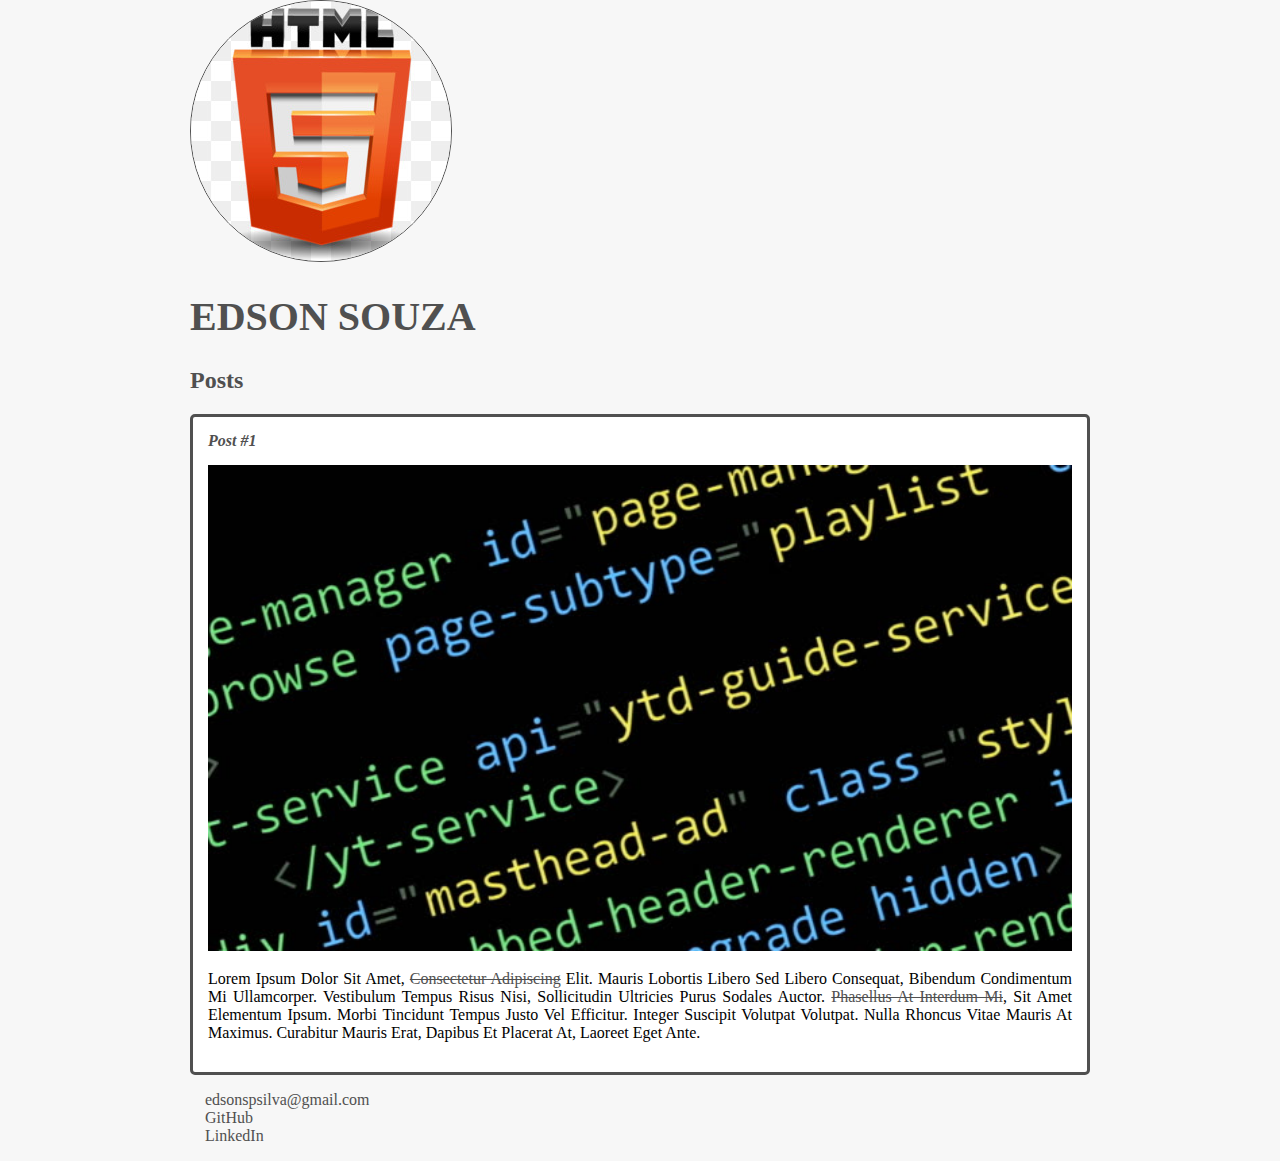
<file: curso-html5-css3/index.html>
<!DOCTYPE html>
<html>
    <head>
        <meta charset="utf-8">
        <title>Edson Souza</title>
        <link rel="stylesheet" href="style.css">
    </head>
    <body>
        <header>
            <img src="logo-html.jpg" alt="logo html" class="photo">
            <h1 id="title">Edson Souza</h1>
        </header>
        <section>
            <header>
                <h2 class="subtitle">Posts</h2>
            </header>
            <article class="post">
                <header>
                    <h3 class="post_title">Post #1</h3>
                    <img src="html-code-background.jpg" alt="background codigo html" class="post_image">
                </header>
                <p class="post_content">
                    Lorem ipsum dolor sit amet, <a href="https://www.google.com.br" target="_blank">consectetur adipiscing</a> elit. Mauris lobortis libero sed libero consequat, 
                    bibendum condimentum mi ullamcorper. Vestibulum tempus risus nisi, sollicitudin ultricies purus sodales auctor. 
                    <a href="mailto:edsonspsilva@gmail.com">Phasellus at interdum mi</a>, sit amet elementum ipsum. Morbi tincidunt tempus justo vel efficitur. 
                    Integer suscipit volutpat volutpat. Nulla rhoncus vitae mauris at maximus. Curabitur mauris erat, 
                    dapibus et placerat at, laoreet eget ante. 
                </p>
            </article>
        </section>
        <footer>
            <ul class="contacts_list">
                <li><a href="mailto:edsonspsilva@gmail.com">edsonspsilva@gmail.com</a></li>
                <li><a href="https://github.com/edson85ss">GitHub</a></li>
                <li><a href="https://www.linkedin.com/in/edson-silva-15871641/">LinkedIn</a></li>
            </ul>
        </footer>
    </body>
</html>
</file>
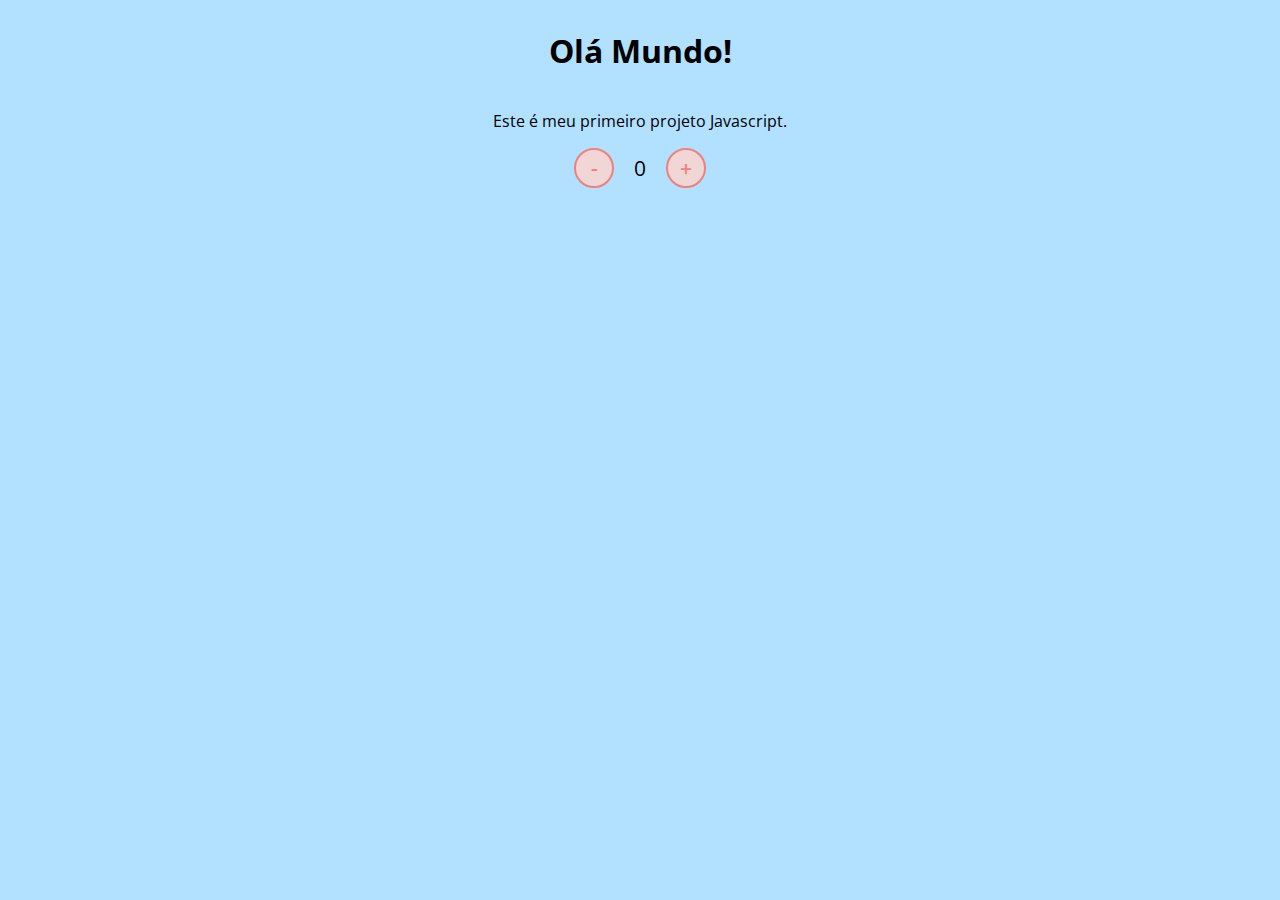
<file: curso-javascript/index.html>
<!DOCTYPE html>
<html lang="en">
<head>
    <meta charset="UTF-8">
    <meta http-equiv="X-UA-Compatible" content="IE=edge">
    <meta name="viewport" content="width=device-width, initial-scale=1.0">
    <link rel="stylesheet" href="assets/css/style.css">
    <title>Contador</title>
</head>
<body>
    <h1>Olá Mundo!</h1>
    <p>Este é meu primeiro projeto Javascript.</p>
    <div id="counter">
        <button name="subtrair" onclick="decrement()">-</button>
        <span id="currentNumber">0</span>
        <button name="adicionar" onclick="increment()">+</button>
    </div>
    <script src="assets/javascript/scripts.js"></script>
</body>
</html>
</file>
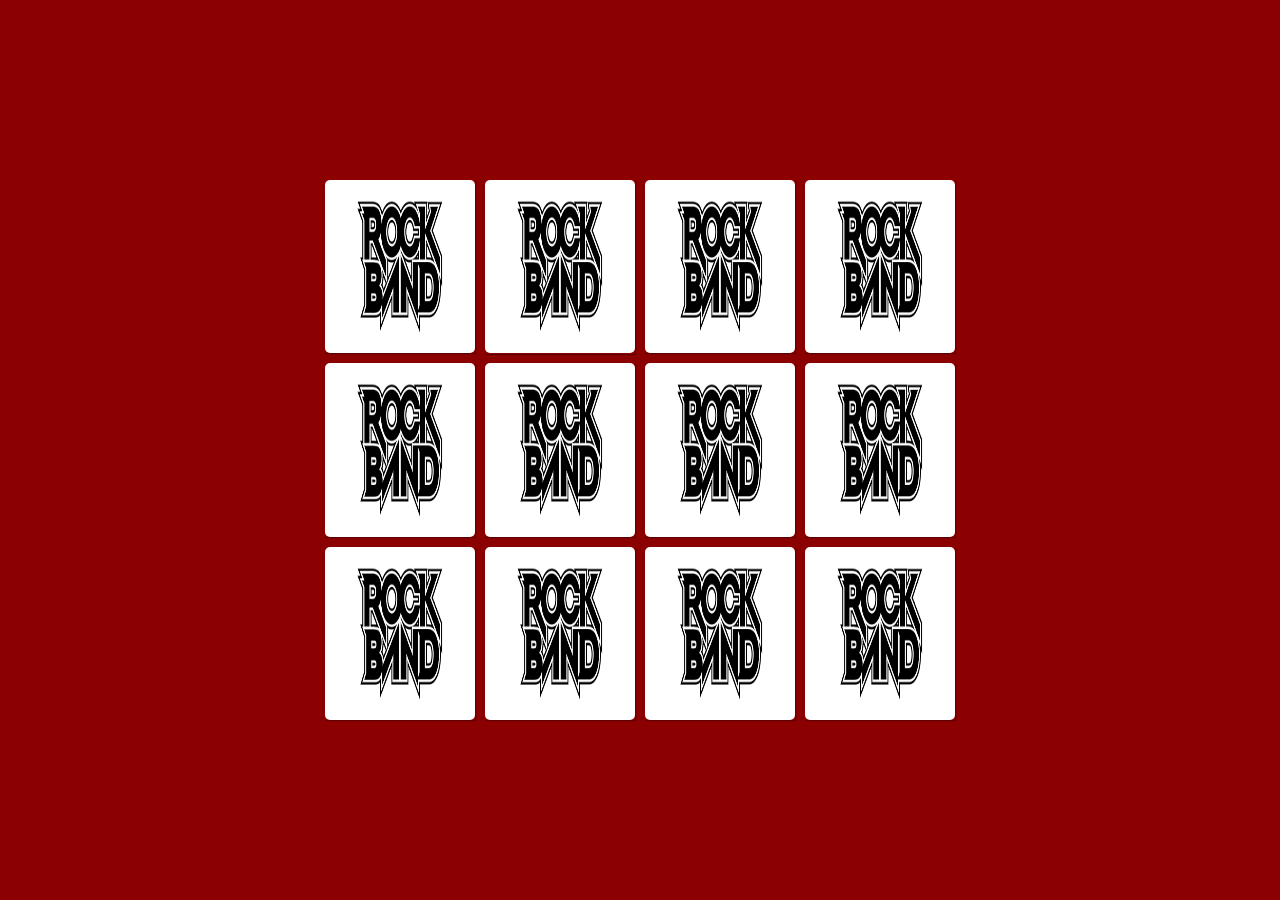
<file: curso-javascript/jogo-da-memoria/index.html>
<!DOCTYPE html>
<html lang="en">
<head>
    <meta charset="UTF-8">
    <meta http-equiv="X-UA-Compatible" content="IE=edge">
    <meta name="viewport" content="width=device-width, initial-scale=1.0">
    <link rel="stylesheet" href="./style.css">
    <title>Jogo da Memória</title>
</head>
<body>
    
    <main class="memory-game">
        <div class="card" data-card="guns">
            <img src="./img/guns.jpg" alt="face da carta" class="card-front">
            <img src="./img/rock.png" alt="verso da carta" class="card-back">
        </div>
        <div class="card" data-card="iron">
            <img src="./img/iron.jpg" alt="face da carta" class="card-front">
            <img src="./img/rock.png" alt="verso da carta" class="card-back">
        </div>
        <div class="card" data-card="kiss">
            <img src="./img/kiss.jpg" alt="face da carta" class="card-front">
            <img src="./img/rock.png" alt="verso da carta" class="card-back">
        </div>
        <div class="card" data-card="motorhead">
            <img src="./img/motorhead.jpg" alt="face da carta" class="card-front">
            <img src="./img/rock.png" alt="verso da carta" class="card-back">
        </div>
        <div class="card" data-card="sabbath">
            <img src="./img/sabbath.png" alt="face da carta" class="card-front">
            <img src="./img/rock.png" alt="verso da carta" class="card-back">
        </div>
        <div class="card" data-card="stones">
            <img src="./img/stones.png" alt="face da carta" class="card-front">
            <img src="./img/rock.png" alt="verso da carta" class="card-back">
        </div>
        <div class="card" data-card="guns">
            <img src="./img/guns.jpg" alt="face da carta" class="card-front">
            <img src="./img/rock.png" alt="verso da carta" class="card-back">
        </div>
        <div class="card" data-card="iron">
            <img src="./img/iron.jpg" alt="face da carta" class="card-front">
            <img src="./img/rock.png" alt="verso da carta" class="card-back">
        </div>
        <div class="card" data-card="kiss">
            <img src="./img/kiss.jpg" alt="face da carta" class="card-front">
            <img src="./img/rock.png" alt="verso da carta" class="card-back">
        </div>
        <div class="card" data-card="motorhead">
            <img src="./img/motorhead.jpg" alt="face da carta" class="card-front">
            <img src="./img/rock.png" alt="verso da carta" class="card-back">
        </div>
        <div class="card" data-card="sabbath">
            <img src="./img/sabbath.png" alt="face da carta" class="card-front">
            <img src="./img/rock.png" alt="verso da carta" class="card-back">
        </div>
        <div class="card" data-card="stones">
            <img src="./img/stones.png" alt="face da carta" class="card-front">
            <img src="./img/rock.png" alt="verso da carta" class="card-back">
        </div>
        
    </main>
    
    <script src="./script.js"></script>
</body>
</html>
</file>
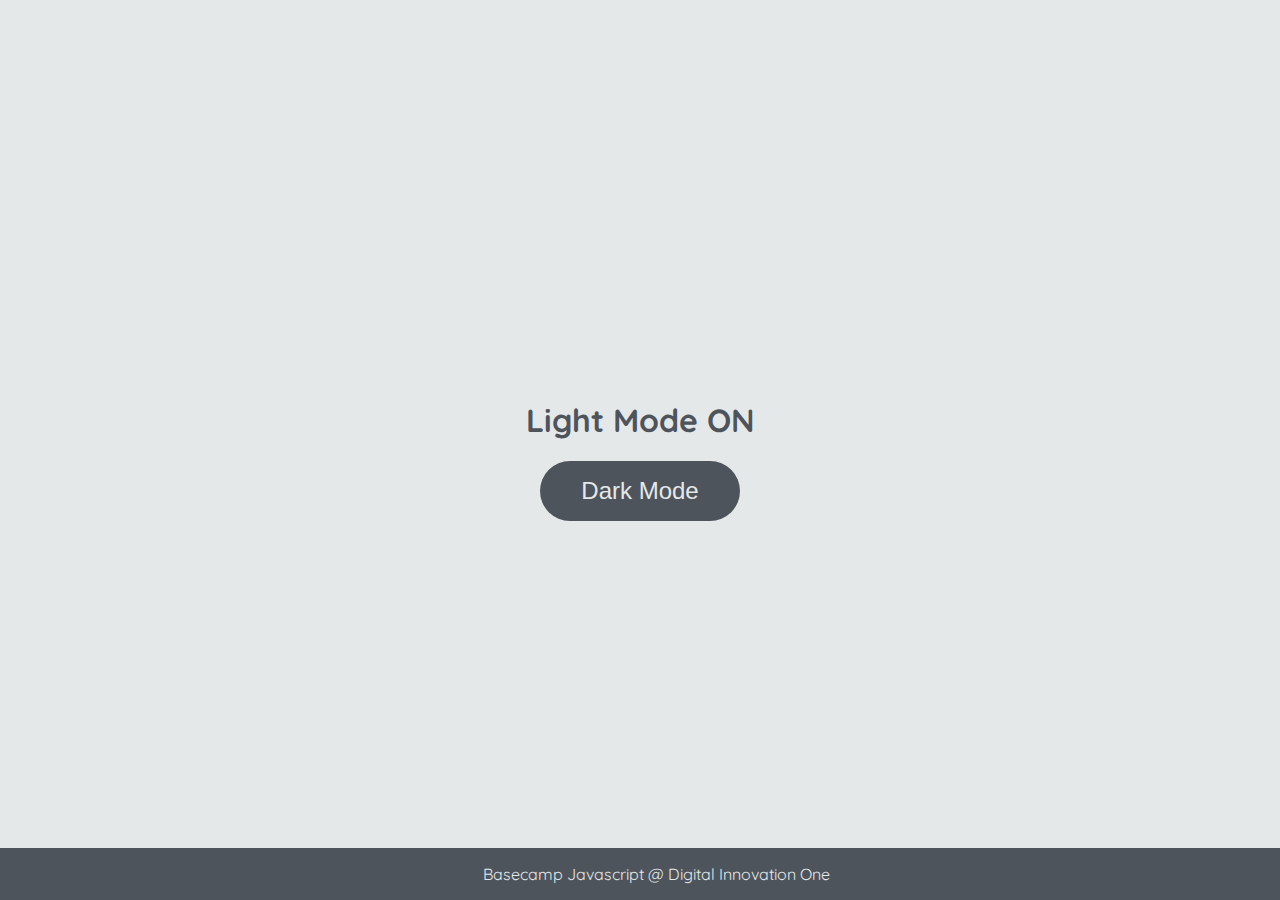
<file: curso-javascript/manipulando-dom/index.html>
<!DOCTYPE html>
<html lang="en">
	<head>
		<meta charset="UTF-8" />
		<meta http-equiv="X-UA-Compatible" content="IE=edge" />
		<meta name="viewport" content="width=device-width, initial-scale=1.0" />
		<link rel="stylesheet" href="assets/css/styles.css" />
		<title>Dark mode and Light Mode</title>
	</head>
	<body id="corpo">
		<main>
			<h1 id="page-title">Light Mode ON</h1>
			<button aria-label="selecionar-modo" id="mode-selector">Dark Mode</button>
		</main>

		<footer id="rodape">Basecamp Javascript @ Digital Innovation One</footer>
		<script src="assets/js/scripts.js"></script>
	</body>
</html>
</file>
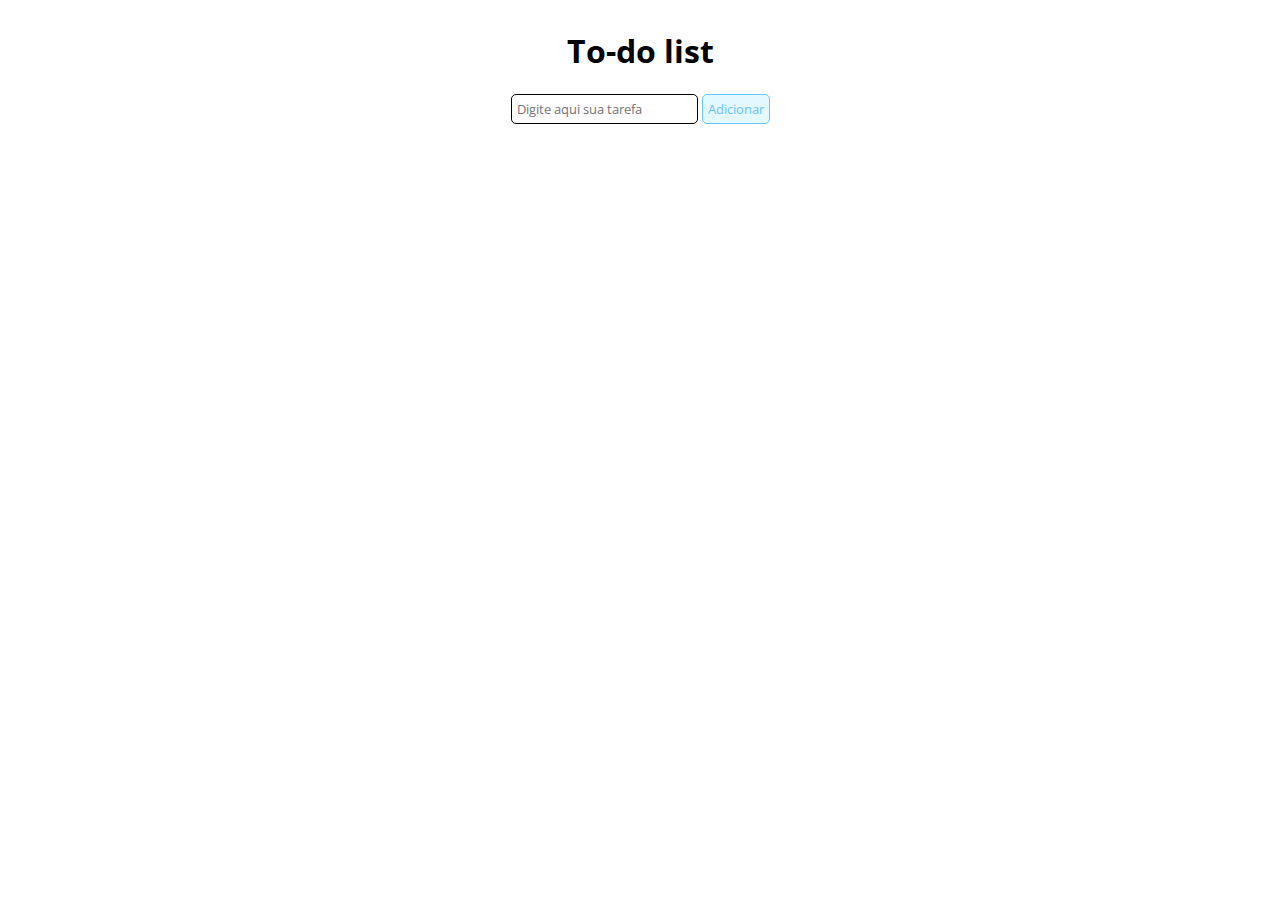
<file: curso-javascript/to-do-list/index.html>
<!DOCTYPE html>
<html lang="en">
<head>
    <meta charset="UTF-8">
    <meta http-equiv="X-UA-Compatible" content="IE=edge">
    <meta name="viewport" content="width=device-width, initial-scale=1.0">
    <link rel="stylesheet" href="style.css">
    <title>To Do List</title>
</head>
<body>
    <h1>To-do list</h1>
    <div id="list">
        <form id="task-form">
            <input id="task-input" name="tarefa" type="text" placeholder="Digite aqui sua tarefa" />
            <button type="submit">Adicionar</button>
        </form>
        <div id="tasks"></div>
    </div>
    <script src="script.js"></script>
</body>
</html>
</file>
<file: curso-html5-css3/style.css>
body{
    background: #f7f7f7;
    font-family: Verdana;
    max-width: 900px;
    margin: auto;
}

.photo{
    border: 1px solid #505050;
    border-radius: 50%;
}

#title, .subtitle, .post_title{
    color: #505050;
}

#title{
    font-size: 40px;
    text-transform: uppercase;
}

a{
    text-decoration: line-through;
    color: #505050;
}

.post_title{
    font-size: 16px;
    font-style: italic;
    margin: 0;
    margin-bottom: 15px;
}

.post{
    background: #fff;
    padding: 15px;
    border: 3px solid #505050;
    margin-bottom: 15px;
    border-radius: 5px;
}

.post_content{
    margin: 0;
    margin-bottom: 15px;
    text-transform: capitalize;
    text-align: justify;
}

.post_image{
    margin-bottom: 15px;
    width: 100%;
}

.contacts_list{
    list-style-type: none;
    padding-left: 15px;
}

.contacts_list li a{
    text-decoration: none;
}
</file>
<file: curso-javascript/assets/css/style.css>
@import url('https://fonts.googleapis.com/css2?family=Open+Sans:wght@300;600&display=swap');

* {
    font-family: 'Open Sans', sans-serif;
}

body {
    display: flex;
    align-items: center;
    justify-content: center;
    flex-direction: column;
    background-color: rgb(177, 225, 255);
}

button {
    height: 40px;
    width: 40px;
    border-radius: 50%;
    border: 2px solid lightcoral;
    background-color: rgb(241, 214, 214);
    color: lightcoral;
    font-size: 16pt;
    font-weight: 600;
    text-align: center;
}

#counter {
    display: flex;
}

#currentNumber {
    display: flex;
    align-items: center;
    margin: 0 20px;
    font-size: 16pt;
}
</file>
<file: curso-javascript/jogo-da-memoria/style.css>
* {
    padding: 0;
    margin: 0;
    box-sizing: border-box;
}

body {
    height: 100vh;
    display: flex;
    background-color: darkred;
}

.memory-game {
    height: 550px;
    width: 640px;
    margin: auto;
    display: flex;
    flex-wrap: wrap;
    perspective: 1000px;
}

.card {
    height: calc(33.333% - 10px);
    width: calc(25% - 10px);
    margin: 5px;
    position: relative;
    box-shadow: 1px 1px 1px rgba(1, 1, 1, .3);
    cursor:pointer;
    transform:scale(1);
    transform-style: preserve-3d; /* não deixa o elemento achatado no plano */
    transition: transform .9s;
}

.card:active{
    transform: scale(0.97);
    transition: transform .3s;
}

.card-front,
.card-back {
    width: 100%;
    height: 100%;
    padding: 20px;
    position: absolute;
    border-radius: 5px;
    background: #fff;
    backface-visibility: hidden; /* propriedade que retira o verso do elemento */
}

.card-front{
    transform: rotateY(180deg);
}

/* flip card animation */

.card.flip{
    transform: rotateY(180deg);
}
</file>
<file: curso-javascript/manipulando-dom/assets/css/styles.css>
@import url('https://fonts.googleapis.com/css2?family=Quicksand:wght@300;400;600&display=swap');

body {
	background-color: #e5e8e8;
	color: #4e545c;
	margin: 0;
	font-family: 'Quicksand';
}

body.dark-mode {
	background-color: #000401;
	color: #e5e8e8;
}

main {
	height: 100vh;
	width: 100%;
	display: flex;
	flex-direction: column;
	align-items: center;
	justify-content: center;
}

footer {
	width: 100%;
	background-color: #4e545c;
	padding: 16px;
	color: #e5e8e8;
	position: fixed;
	bottom: 0;
	text-align: center;
	font-weight: 400;
}

footer.dark-mode {
	background-color: #8d9797;
	color: #000401;
}

button {
	border-radius: 40px;
	font-size: 1.5rem;
	height: 60px;
	width: 200px;
	border: none;
	background-color: #4e545c;
	color: #e5e8e8;
	transition: all 0.5s linear;
}

button:hover {
	background-color: #000401;
}

button.dark-mode {
	background-color: #e5e8e8;
	color: #4e545c;
}

button.dark-mode:hover {
	background-color: #4e545c;
	color: #e5e8e8;
}
</file>
<file: curso-javascript/to-do-list/style.css>
@import url("https://fonts.googleapis.com/css2?family=Open+Sans:wght@300;600&display=swap");

* {
  font-family: "Open Sans", sans-serif;
}

body {
  display: flex;
  align-items: center;
  justify-content: center;
  flex-direction: column;
}

button {
  border: 1px solid rgb(105, 197, 255);
  border-radius: 5px;
  background-color: rgb(227, 248, 255);
  color: rgb(105, 197, 255);
  text-align: center;
  padding: 5px;
}

input[type="text"] {
  padding: 5px;
  border-radius: 5px;
  border: 1px solid black;
}

#tasks {
  display: flex;
  flex-direction: column;
  margin-top: 20px;
}

.task-item {
  display: flex;
  align-items: center;
  margin-bottom: 10px;
}

:checked + label {
  text-decoration: line-through;
  color: grey;
}
</file>
